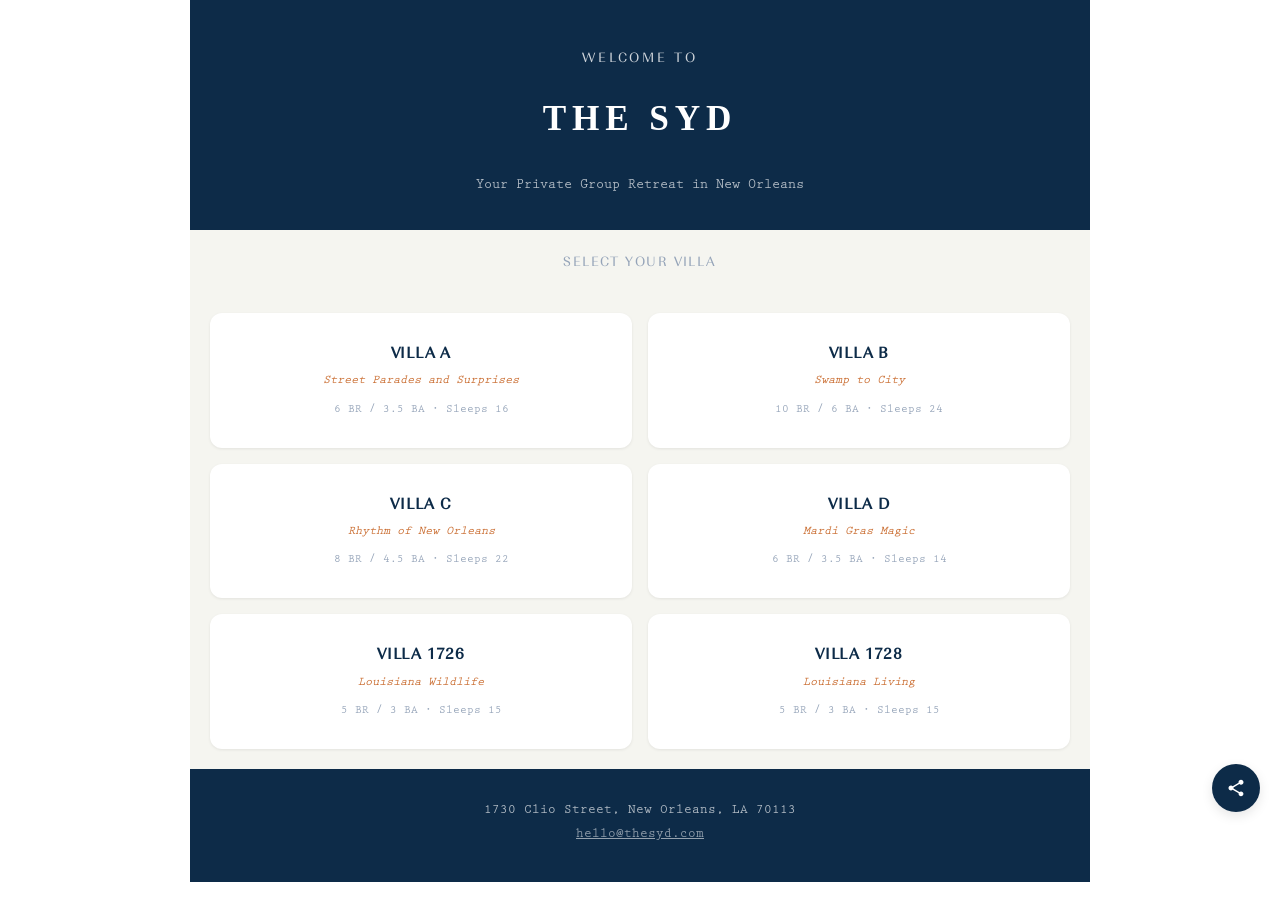
<file: index.html>
<!DOCTYPE html>
<html lang="en">
<head>
    <meta charset="UTF-8">
    <meta name="viewport" content="width=device-width, initial-scale=1.0, user-scalable=no">
    <meta name="apple-mobile-web-app-capable" content="yes">
    <meta name="apple-mobile-web-app-status-bar-style" content="black-translucent">
    <meta name="theme-color" content="#0d2b48">
    <title>The Syd - Guest Guide</title>
    <meta name="robots" content="noindex, nofollow">
    <meta name="description" content="Everything you need during your stay at The Syd. Pick your villa to find the wifi, the door codes, the pool rules and our favorite places nearby.">
    <meta property="og:title" content="The Syd - Guest Guide">
    <meta property="og:description" content="Everything you need during your stay at The Syd. Pick your villa to find the wifi, the door codes, the pool rules and our favorite places nearby.">
    <meta property="og:type" content="website">
    <meta property="og:url" content="https://thesyd.netlify.app/">
    <meta property="og:image" content="https://thesyd.netlify.app/images/header-villa.jpg">
    <link rel="icon" type="image/svg+xml" href="images/favicon.svg">
    <link rel="manifest" href="manifest.json">
    <link rel="stylesheet" href="css/style.css">
    <script src="js/analytics.js" defer></script>
</head>
<body>
    <div class="app-container">
        <div class="hero">
            <h1>Welcome to</h1>
            <img src="images/logo.svg" alt="The Syd" class="hero-logo">
            <p class="tagline">Your Private Group Retreat in New Orleans</p>
        </div>

        <div class="section-header">
            <h2>Select Your Villa</h2>
        </div>

        <div class="villa-cards">
            <a href="properties/villa-a.html" class="villa-card">
                <span class="villa-name">Villa A</span>
                <span class="villa-theme">Street Parades and Surprises</span>
                <span class="villa-specs">6 BR / 3.5 BA · Sleeps 16</span>
            </a>
            <a href="properties/villa-b.html" class="villa-card">
                <span class="villa-name">Villa B</span>
                <span class="villa-theme">Swamp to City</span>
                <span class="villa-specs">10 BR / 6 BA · Sleeps 24</span>
            </a>
            <a href="properties/villa-c.html" class="villa-card">
                <span class="villa-name">Villa C</span>
                <span class="villa-theme">Rhythm of New Orleans</span>
                <span class="villa-specs">8 BR / 4.5 BA · Sleeps 22</span>
            </a>
            <a href="properties/villa-d.html" class="villa-card">
                <span class="villa-name">Villa D</span>
                <span class="villa-theme">Mardi Gras Magic</span>
                <span class="villa-specs">6 BR / 3.5 BA · Sleeps 14</span>
            </a>
            <a href="properties/villa-1726.html" class="villa-card">
                <span class="villa-name">Villa 1726</span>
                <span class="villa-theme">Louisiana Wildlife</span>
                <span class="villa-specs">5 BR / 3 BA · Sleeps 15</span>
            </a>
            <a href="properties/villa-1728.html" class="villa-card">
                <span class="villa-name">Villa 1728</span>
                <span class="villa-theme">Louisiana Living</span>
                <span class="villa-specs">5 BR / 3 BA · Sleeps 15</span>
            </a>
        </div>

        <div class="app-footer">
            <p>1730 Clio Street, New Orleans, LA 70113</p>
            <p><a href="mailto:hello@thesyd.com">hello@thesyd.com</a></p>
        </div>
    </div>

    <button class="share-btn" aria-label="Share link">
        <svg viewBox="0 0 24 24" xmlns="http://www.w3.org/2000/svg">
            <path d="M18 16.08c-.76 0-1.44.3-1.96.77L8.91 12.7c.05-.23.09-.46.09-.7s-.04-.47-.09-.7l7.05-4.11c.54.5 1.25.81 2.04.81 1.66 0 3-1.34 3-3s-1.34-3-3-3-3 1.34-3 3c0 .24.04.47.09.7L8.04 9.81C7.5 9.31 6.79 9 6 9c-1.66 0-3 1.34-3 3s1.34 3 3 3c.79 0 1.5-.31 2.04-.81l7.12 4.16c-.05.21-.08.43-.08.65 0 1.61 1.31 2.92 2.92 2.92s2.92-1.31 2.92-2.92-1.31-2.92-2.92-2.92z"/>
        </svg>
    </button>
    <div class="share-toast">Link copied!</div>

    <script src="js/share.js"></script>
    <script>
        if ('serviceWorker' in navigator) {
            navigator.serviceWorker.register('/sw.js');
        }
    </script>
</body>
</html>
</file>
<file: css/style.css>
/* Fonts */
@import url('https://fonts.googleapis.com/css2?family=Open+Sans:wght@400;600;700&display=swap');

@font-face {
    font-family: 'Prestige';
    src: url('../fonts/PrestigeEliteStd-Bd.otf') format('opentype');
    font-weight: bold;
    font-style: normal;
}

@font-face {
    font-family: 'Imperial';
    src: url('../fonts/URWImperialW01-Regular.ttf') format('truetype');
    font-weight: normal;
    font-style: normal;
}

/* Reset & Base */
* {
    margin: 0;
    padding: 0;
    box-sizing: border-box;
}

:root {
    --primary: #0d2b48;
    --primary-light: #1a5276;
    --accent: #c96b2e;
    --accent-light: #e8944d;
    --white: #ffffff;
    --light: #f5f5f0;
    --gray: #94a3b8;
    --text: #1a1a2e;
    --divider: #e2e8f0;
    --radius: 12px;
    --radius-sm: 8px;
    --shadow: 0 1px 3px rgba(0,0,0,0.08);
    --shadow-md: 0 4px 12px rgba(0,0,0,0.1);
    --shadow-lg: 0 8px 24px rgba(0,0,0,0.12);
    --bottom-nav-height: 72px;
}

html, body {
    background: var(--white);
    min-height: 100vh;
}

body {
    font-family: 'Prestige', 'Open Sans', -apple-system, BlinkMacSystemFont, sans-serif;
    color: var(--primary);
    line-height: 1.6;
    -webkit-font-smoothing: antialiased;
    padding-bottom: var(--bottom-nav-height);
}

/* Main Container */
.app-container {
    min-height: 100vh;
}

/* ================================
   LANDING PAGE
   ================================ */

/* Hero (landing page) */
.hero {
    padding: 48px 24px 32px;
    text-align: center;
    background: var(--primary);
    color: var(--white);
}

.hero h1 {
    font-family: 'Imperial', 'Space Mono', monospace;
    font-size: 0.85rem;
    font-weight: normal;
    text-transform: uppercase;
    letter-spacing: 0.2em;
    margin-bottom: 12px;
    opacity: 0.8;
}

.hero-logo {
    max-width: 220px;
    height: auto;
    margin: 8px 0;
    filter: brightness(0) invert(1);
}

.hero .tagline {
    font-size: 0.85rem;
    opacity: 0.7;
    margin-top: 8px;
}

/* Section Header */
.section-header {
    padding: 20px 24px;
    text-align: center;
    background: var(--light);
}

.section-header h2 {
    font-family: 'Imperial', 'Space Mono', monospace;
    font-size: 0.9rem;
    font-weight: 400;
    letter-spacing: 0.1em;
    text-transform: uppercase;
    color: var(--gray);
    margin: 0;
}

/* Villa Cards (landing page) */
.villa-cards {
    display: grid;
    grid-template-columns: repeat(2, 1fr);
    gap: 16px;
    padding: 20px;
    background: var(--light);
}

.villa-card {
    padding: 28px 20px;
    text-align: center;
    text-decoration: none;
    color: var(--primary);
    background: var(--white);
    border-radius: var(--radius);
    box-shadow: var(--shadow);
    transition: transform 0.2s ease, box-shadow 0.2s ease;
}

.villa-card:hover {
    transform: translateY(-2px);
    box-shadow: var(--shadow-md);
}

.villa-card .villa-name {
    font-family: 'Imperial', 'Space Mono', monospace;
    font-size: 1rem;
    font-weight: bold;
    text-transform: uppercase;
    letter-spacing: 0.05em;
    display: block;
    margin-bottom: 6px;
}

.villa-card .villa-theme {
    font-size: 0.75rem;
    color: var(--accent);
    display: block;
    margin-bottom: 10px;
    font-style: italic;
}

.villa-card .villa-specs {
    font-size: 0.7rem;
    color: var(--gray);
    display: block;
}

/* Footer */
.app-footer {
    padding: 32px 24px;
    text-align: center;
    background: var(--primary);
    color: var(--white);
}

.app-footer p {
    font-size: 0.8rem;
    opacity: 0.7;
    margin-bottom: 4px;
}

.app-footer a {
    color: var(--white);
    opacity: 0.8;
}

.app-footer img {
    width: 50px;
    height: auto;
    margin-top: 12px;
}

/* ================================
   PROPERTY PAGES
   ================================ */

/* Hero Header */
.property-header {
    position: relative;
    height: 320px;
    overflow: hidden;
    background-color: var(--primary);
    background-size: cover;
    background-position: center;
}

.property-header::after {
    content: '';
    position: absolute;
    bottom: 0;
    left: 0;
    right: 0;
    height: 60%;
    background: linear-gradient(to top, rgba(13, 43, 72, 0.85) 0%, rgba(13, 43, 72, 0.3) 60%, transparent 100%);
}

.header-content {
    position: absolute;
    bottom: 0;
    left: 0;
    right: 0;
    padding: 24px;
    z-index: 2;
    color: var(--white);
}

.header-content h1 {
    font-family: 'Imperial', 'Space Mono', monospace;
    font-size: 2rem;
    font-weight: bold;
    text-transform: uppercase;
    letter-spacing: 0.05em;
    margin-bottom: 4px;
    text-shadow: 0 2px 8px rgba(0,0,0,0.3);
}

.header-content .theme-subtitle {
    font-size: 0.9rem;
    opacity: 0.85;
    font-style: italic;
    margin-bottom: 6px;
}

.page-subtitle {
    font-size: 0.8rem;
    opacity: 0.75;
}

/* ================================
   BOTTOM NAVIGATION
   ================================ */
.bottom-nav {
    position: fixed;
    bottom: 0;
    left: 0;
    right: 0;
    height: var(--bottom-nav-height);
    background: var(--white);
    display: flex;
    justify-content: space-around;
    align-items: center;
    box-shadow: 0 -2px 12px rgba(0,0,0,0.08);
    z-index: 100;
    padding-bottom: env(safe-area-inset-bottom);
}

.bottom-nav-item {
    display: flex;
    flex-direction: column;
    align-items: center;
    justify-content: center;
    text-decoration: none;
    color: var(--gray);
    font-size: 0.6rem;
    font-family: 'Prestige', 'Open Sans', sans-serif;
    text-transform: uppercase;
    letter-spacing: 0.05em;
    padding: 8px 4px;
    flex: 1;
    transition: color 0.2s ease;
}

.bottom-nav-item svg {
    width: 22px;
    height: 22px;
    margin-bottom: 4px;
    fill: currentColor;
}

.bottom-nav-item.active {
    color: var(--accent);
}

.bottom-nav-item:active {
    opacity: 0.7;
}

/* ================================
   TAB PANELS
   ================================ */
.tab-panel {
    display: none;
}

.tab-panel.active {
    display: block;
}

/* ================================
   CONTENT SECTIONS
   ================================ */
.content-section {
    padding: 28px 24px;
}

.content-section + .content-section {
    border-top: 1px solid var(--divider);
}

.content-section p {
    line-height: 1.7;
}

.content-section h2 {
    font-family: 'Imperial', 'Space Mono', monospace;
    font-size: 1.1rem;
    font-weight: bold;
    text-transform: uppercase;
    letter-spacing: 0.05em;
    margin-bottom: 20px;
    color: var(--primary);
}

.content-section ul {
    list-style: none;
    margin-top: 12px;
}

.content-section li {
    padding: 12px 0;
    border-bottom: 1px solid var(--divider);
    line-height: 1.6;
    font-size: 0.9rem;
}

.content-section li:last-child {
    border-bottom: none;
}

/* Info Block — soft card style */
.info-block {
    margin-bottom: 16px;
    padding: 20px;
    background: var(--light);
    border-radius: var(--radius);
}

.info-block p {
    margin-bottom: 8px;
}

.info-block p:last-child {
    margin-bottom: 0;
}

.info-block.highlight {
    background: var(--primary);
    color: var(--white);
}

.info-block.warning {
    background: var(--primary);
    color: var(--white);
    text-align: center;
    border-radius: var(--radius);
}

/* ================================
   BUTTONS
   ================================ */
.btn {
    display: inline-block;
    padding: 14px 28px;
    font-family: 'Prestige', 'Open Sans', sans-serif;
    font-size: 0.75rem;
    font-weight: bold;
    text-transform: uppercase;
    letter-spacing: 0.05em;
    text-decoration: none;
    border: none;
    border-radius: var(--radius-sm);
    background: var(--accent);
    color: var(--white);
    cursor: pointer;
    transition: all 0.2s ease;
}

.btn:hover {
    background: var(--accent-light);
    transform: translateY(-1px);
    box-shadow: var(--shadow-md);
}

.content-section .btn {
    display: block;
    margin-bottom: 12px;
    text-align: center;
}

.content-section .btn:last-child {
    margin-bottom: 0;
}

.btn-emergency {
    background: #dc2626;
    color: var(--white);
}

.btn-emergency:hover {
    background: #b91c1c;
    color: var(--white);
}

/* Copy Button */
.copy-btn {
    display: inline-block;
    padding: 8px 16px;
    font-family: 'Prestige', 'Open Sans', sans-serif;
    font-size: 0.7rem;
    font-weight: bold;
    text-transform: uppercase;
    border: 2px solid var(--accent);
    border-radius: var(--radius-sm);
    background: transparent;
    color: var(--accent);
    cursor: pointer;
    transition: all 0.2s ease;
    margin-top: 8px;
}

.copy-btn:hover {
    background: var(--accent);
    color: var(--white);
}

.copy-btn.copied {
    background: var(--accent);
    color: var(--white);
}

/* ================================
   LISTS
   ================================ */
ul {
    list-style: none;
}

li {
    padding: 12px 0;
    border-bottom: 1px solid var(--divider);
}

li:last-child {
    border-bottom: none;
}

/* ================================
   LINKS
   ================================ */
a {
    color: var(--accent);
}

/* ================================
   ACCORDION
   ================================ */
.accordion {
    border: none;
}

.accordion-item {
    border: 1px solid var(--divider);
    border-bottom: none;
    position: relative;
}

.accordion-item:last-child {
    border-bottom: 1px solid var(--divider);
}

.accordion-item::before {
    content: '';
    position: absolute;
    left: 0;
    top: 0;
    bottom: 0;
    width: 3px;
    background: var(--divider);
}

.accordion-item.open::before {
    background: var(--accent);
}

.accordion-header {
    display: flex;
    justify-content: space-between;
    align-items: center;
    padding: 18px 20px;
    cursor: pointer;
    font-family: 'Imperial', 'Space Mono', monospace;
    font-size: 1rem;
    font-weight: bold;
    letter-spacing: 0.02em;
    color: var(--primary);
}

.accordion-header:hover {
    color: var(--accent);
}

.accordion-arrow {
    width: 20px;
    height: 20px;
    display: flex;
    align-items: center;
    justify-content: center;
    transition: transform 0.3s ease;
    flex-shrink: 0;
}

.accordion-arrow svg {
    width: 16px;
    height: 16px;
    stroke: var(--primary);
    opacity: 0.4;
    fill: none;
    stroke-width: 1.5;
    stroke-linecap: round;
    stroke-linejoin: round;
}

.accordion-item.open .accordion-arrow {
    transform: rotate(180deg);
}

.accordion-content {
    display: none;
    padding: 20px 20px 20px;
    background: var(--light);
    border-top: 1px solid var(--divider);
}

.accordion-item.open .accordion-content {
    display: block;
}

.accordion-content ul {
    margin: 0;
}

.accordion-content li {
    padding: 10px 0;
    font-size: 0.9rem;
}

/* ================================
   EVENTS WIDGET
   ================================ */
.events-widget {
    background: var(--light);
    border-radius: var(--radius);
    padding: 20px;
    margin-bottom: 24px;
}

.events-header {
    display: flex;
    justify-content: space-between;
    align-items: center;
    margin-bottom: 16px;
    padding-bottom: 12px;
    border-bottom: 1px solid var(--divider);
    gap: 12px;
}

.events-widget h3 {
    font-family: 'Imperial', 'Space Mono', monospace;
    font-size: 1rem;
    font-weight: bold;
    text-transform: uppercase;
    color: var(--primary);
    margin: 0;
}

.wwoz-link {
    font-family: 'Prestige', 'Open Sans', sans-serif;
    font-size: 0.75rem;
    color: var(--accent);
    text-decoration: underline;
}

.event-card {
    background: var(--white);
    border-radius: var(--radius);
    box-shadow: var(--shadow);
    margin-bottom: 12px;
    overflow: hidden;
}

.event-card:last-child {
    margin-bottom: 0;
}

.event-card-content {
    padding: 16px;
}

.event-card-date {
    font-size: 0.7rem;
    font-weight: bold;
    color: var(--accent);
    text-transform: uppercase;
    letter-spacing: 0.05em;
    margin-bottom: 6px;
}

.event-card-title {
    font-family: 'Imperial', 'Space Mono', monospace;
    font-size: 0.95rem;
    font-weight: bold;
    color: var(--primary);
    margin-bottom: 6px;
}

.event-card-desc {
    font-size: 0.85rem;
    color: var(--primary);
    line-height: 1.5;
}

.event-card-desc a {
    color: var(--accent);
    text-decoration: underline;
}

.event-card-link {
    text-decoration: none;
    color: inherit;
}

.event-card-image {
    width: 100%;
    height: 140px;
    object-fit: cover;
    display: block;
}

.event-card-meta {
    display: flex;
    flex-wrap: wrap;
    gap: 8px;
    font-size: 0.7rem;
    color: var(--gray);
    margin-top: 8px;
}

.event-card-category {
    background: var(--accent);
    color: var(--white);
    padding: 2px 10px;
    border-radius: 12px;
    font-weight: 500;
    font-size: 0.65rem;
}

.event-card-location,
.event-card-times {
    color: var(--gray);
}

.events-scroll {
    max-height: 500px;
    overflow-y: auto;
}

.events-loading {
    text-align: center;
    padding: 24px;
    color: var(--gray);
    font-size: 0.9rem;
}

.see-all-events {
    display: block;
    text-align: center;
    margin-top: 16px;
    padding: 12px;
    background: var(--accent);
    color: var(--white);
    text-decoration: none;
    font-size: 0.8rem;
    font-weight: bold;
    text-transform: uppercase;
    letter-spacing: 0.05em;
    border-radius: var(--radius-sm);
    transition: background 0.2s ease;
}

.see-all-events:hover {
    background: var(--accent-light);
    color: var(--white);
}

/* ================================
   PARADE CALENDAR
   ================================ */
.parade-scroll {
    max-height: 400px;
    overflow-y: auto;
    padding-right: 8px;
}

.parade-scroll::-webkit-scrollbar {
    width: 4px;
}

.parade-scroll::-webkit-scrollbar-track {
    background: var(--light);
    border-radius: 2px;
}

.parade-scroll::-webkit-scrollbar-thumb {
    background: var(--primary);
    border-radius: 2px;
}

.parade-day {
    margin-bottom: 16px;
}

.parade-day:last-child {
    margin-bottom: 0;
}

.parade-day-header {
    font-family: 'Imperial', 'Space Mono', monospace;
    font-size: 0.9rem;
    color: var(--white);
    padding: 8px 12px;
    margin-bottom: 10px;
    background: var(--primary);
    border-radius: var(--radius-sm);
    display: inline-block;
}

.parade-item {
    padding: 10px 0;
    border-bottom: 1px solid var(--divider);
}

.parade-item:last-child {
    border-bottom: none;
}

.parade-time {
    font-size: 0.75rem;
    font-weight: 600;
    color: var(--accent);
    text-transform: uppercase;
    letter-spacing: 0.03em;
    margin-bottom: 2px;
}

.parade-location-header {
    font-size: 0.8rem;
    font-weight: 600;
    color: var(--primary);
    margin-bottom: 0.25rem;
    padding-left: 0.5rem;
    border-left: 3px solid var(--accent);
}

.parade-krewes {
    font-size: 0.9rem;
    line-height: 1.5;
}

.krewe-link {
    color: var(--primary);
    text-decoration: none;
}

.krewe-link:hover {
    text-decoration: underline;
    color: var(--accent);
}

.krewe-name {
    color: var(--primary);
}

.parade-trackers {
    margin-top: 1rem;
    padding: 1rem;
    background: var(--light);
    border-radius: var(--radius);
    text-align: center;
}

.parade-trackers p {
    margin-bottom: 0.75rem;
    font-size: 0.85rem;
}

.tracker-link {
    display: inline-block;
    margin: 0.25rem 0.5rem;
    padding: 0.5rem 1rem;
    background: var(--accent);
    color: var(--white);
    text-decoration: none;
    border-radius: var(--radius-sm);
    font-size: 0.85rem;
}

.tracker-link:hover {
    background: var(--accent-light);
}

/* ================================
   SEARCH
   ================================ */
.search-btn-header {
    position: absolute;
    top: 16px;
    right: 16px;
    width: 44px;
    height: 44px;
    background: rgba(255,255,255,0.15);
    backdrop-filter: blur(8px);
    -webkit-backdrop-filter: blur(8px);
    border: none;
    border-radius: 50%;
    cursor: pointer;
    display: flex;
    align-items: center;
    justify-content: center;
    z-index: 10;
    transition: background 0.2s ease;
}

.search-btn-header:hover {
    background: rgba(255,255,255,0.3);
}

.search-btn-header svg {
    width: 20px;
    height: 20px;
    fill: var(--white);
}

.search-overlay {
    display: none;
    position: fixed;
    top: 0;
    left: 0;
    right: 0;
    bottom: 0;
    background: rgba(255, 255, 255, 0.98);
    z-index: 1000;
    padding: 20px;
    overflow-y: auto;
}

.search-overlay.active {
    display: block;
}

.search-container {
    display: flex;
    gap: 12px;
    margin-bottom: 20px;
    max-width: 600px;
    margin-left: auto;
    margin-right: auto;
}

.search-input {
    flex: 1;
    padding: 14px 18px;
    font-family: 'Prestige', 'Open Sans', sans-serif;
    font-size: 1rem;
    border: none;
    border-bottom: 2px solid var(--primary);
    background: transparent;
    color: var(--primary);
    outline: none;
    border-radius: 0;
}

.search-input::placeholder {
    color: var(--gray);
}

.search-close {
    width: 50px;
    height: 50px;
    background: var(--primary);
    border: none;
    border-radius: var(--radius-sm);
    color: var(--white);
    font-size: 28px;
    cursor: pointer;
    display: flex;
    align-items: center;
    justify-content: center;
}

.search-results {
    max-width: 600px;
    margin: 0 auto;
}

.search-result-item {
    padding: 16px;
    background: var(--light);
    border-radius: var(--radius);
    margin-bottom: 12px;
    cursor: pointer;
    transition: all 0.2s ease;
}

.search-result-item:hover {
    background: var(--primary);
    color: var(--white);
}

.search-result-item h4 {
    font-size: 0.9rem;
    margin-bottom: 4px;
    text-transform: uppercase;
}

.search-result-item p {
    font-size: 0.85rem;
    opacity: 0.8;
}

.search-no-results {
    text-align: center;
    padding: 40px 20px;
    color: var(--gray);
}

/* ================================
   FLOATING SHARE BUTTON
   ================================ */
.share-btn {
    position: fixed;
    bottom: calc(var(--bottom-nav-height) + 16px);
    right: 20px;
    width: 48px;
    height: 48px;
    background: var(--primary);
    color: var(--white);
    border: none;
    border-radius: 50%;
    display: flex;
    align-items: center;
    justify-content: center;
    cursor: pointer;
    box-shadow: var(--shadow-md);
    z-index: 99;
    transition: all 0.2s ease;
}

.share-btn:hover {
    background: var(--accent);
    transform: scale(1.05);
}

.share-btn svg {
    width: 20px;
    height: 20px;
    fill: currentColor;
}

.share-toast {
    position: fixed;
    bottom: calc(var(--bottom-nav-height) + 76px);
    right: 20px;
    background: var(--primary);
    color: var(--white);
    padding: 10px 16px;
    font-size: 0.75rem;
    font-weight: bold;
    text-transform: uppercase;
    letter-spacing: 0.05em;
    border-radius: var(--radius-sm);
    opacity: 0;
    transform: translateY(10px);
    transition: all 0.3s ease;
    z-index: 99;
}

.share-toast.show {
    opacity: 1;
    transform: translateY(0);
}

/* ================================
   RESPONSIVE
   ================================ */
@media (min-width: 900px) {
    body {
        max-width: 900px;
        margin: 0 auto;
    }

    .bottom-nav {
        max-width: 900px;
        left: 50%;
        transform: translateX(-50%);
    }
}

/* Landing page doesn't have bottom nav */
body:not([data-villa]) {
    padding-bottom: 0;
}
</file>
